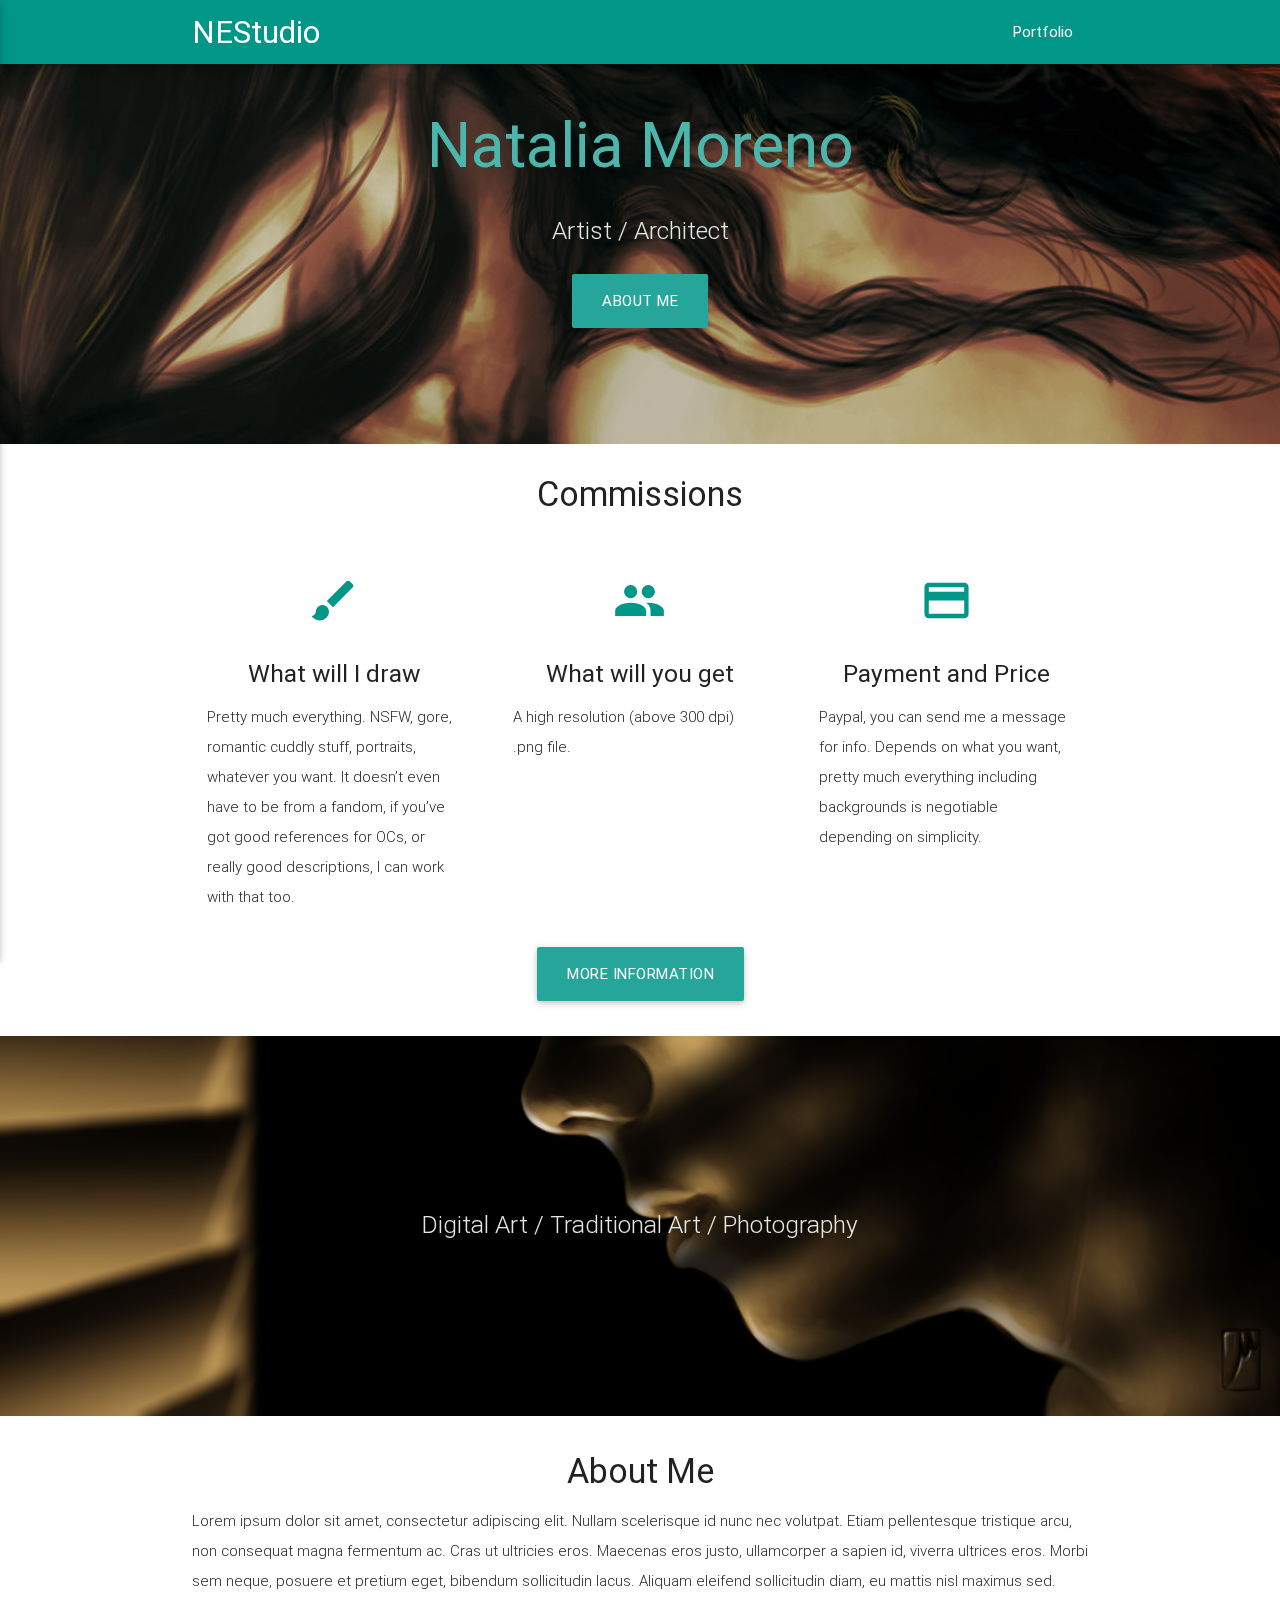
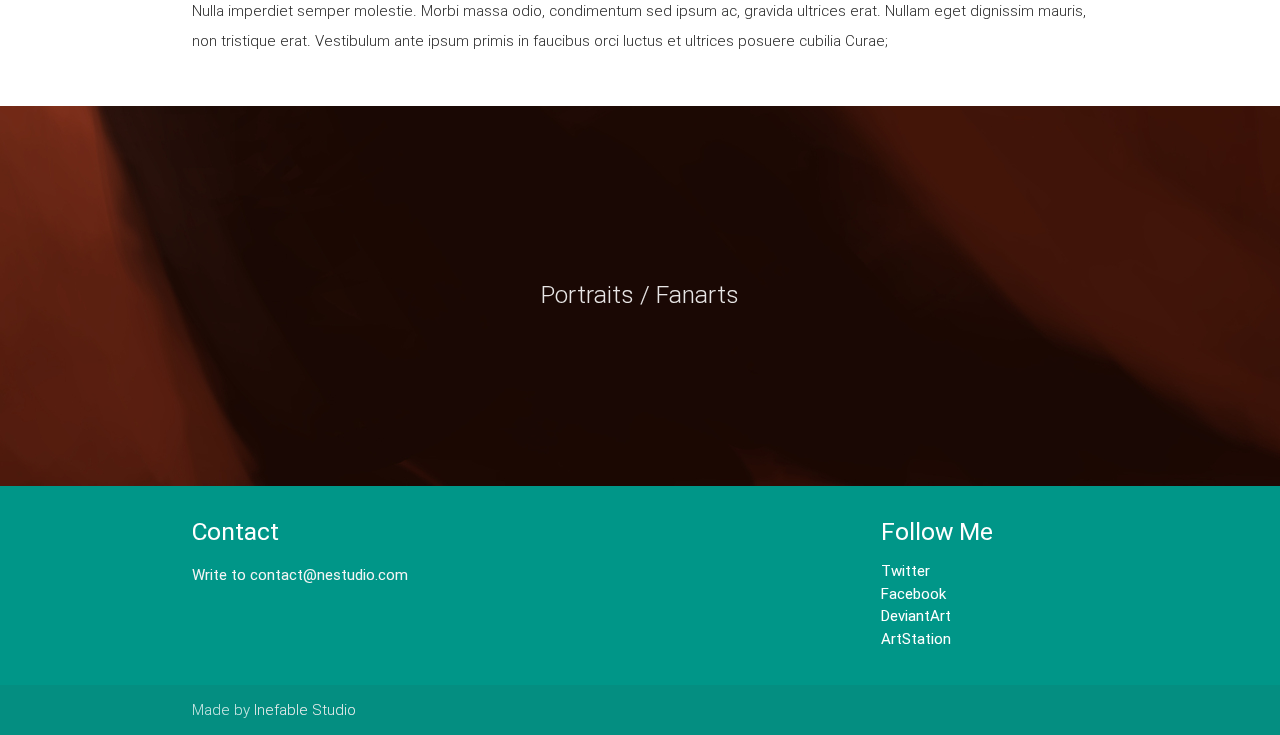
<file: index.html>
<!DOCTYPE html>
<html lang="en">
<head>
  <meta http-equiv="Content-Type" content="text/html; charset=UTF-8"/>
  <meta name="viewport" content="width=device-width, initial-scale=1, maximum-scale=1.0, user-scalable=no"/>
  <title>Natalia Moreno Portfolio - Materialize</title>

  <!-- CSS  -->
  <link href="https://fonts.googleapis.com/icon?family=Material+Icons" rel="stylesheet">
  <link href="css/materialize.css" type="text/css" rel="stylesheet" media="screen,projection"/>
  <link href="css/style.css" type="text/css" rel="stylesheet" media="screen,projection"/>
</head>
<body>
  <nav class="teal" role="navigation">
    <div class="nav-wrapper container">
      <a id="logo-container" href="#" class="brand-logo white-text">NEStudio</a>
      <ul class="right hide-on-med-and-down">
        <li><a href="#" class="white-text">Portfolio</a></li>
      </ul>

      <ul id="nav-mobile" class="side-nav">
        <li><a href="#" class="white-text">Navbar Link</a></li>
      </ul>
      <a href="#" data-activates="nav-mobile" class="button-collapse"><i class="material-icons">menu</i></a>
    </div>
  </nav>

  <div id="index-banner" class="parallax-container">
    <div class="section no-pad-bot">
      <div class="container">
        <br><br>
        <h1 class="header center teal-text text-lighten-2">Natalia Moreno</h1>
        <div class="row center">
          <h5 class="header col s12 light">Artist / Architect</h5>
        </div>
        <div class="row center">
          <a href="#about-me" id="download-button" class="btn-large waves-effect waves-light teal lighten-1">About Me</a>
        </div>
        <br><br>

      </div>
    </div>
    <div class="parallax"><img src="img/n-e-moreno-lamia2detail3.jpg" alt="Unsplashed background img 1"></div>
  </div>


  <div class="container">
    <div class="section">

      <!--   Icon Section   -->
      <div class="row">
        <div class="col s12 center">
          <h4>Commissions</h4>
        </div>
      </div>
      <div class="row">
        <div class="col s12 m4">
          <div class="icon-block">
            <h2 class="center teal-text"><i class="material-icons">brush</i></h2>
            <h5 class="center">What will I draw</h5>

            <p class="light">Pretty much everything. NSFW, gore, romantic cuddly stuff, portraits, whatever you want. It doesn’t even have to be from a fandom, if you’ve got good references for OCs, or really good descriptions, I can work with that too.</p>
          </div>
        </div>

        <div class="col s12 m4">
          <div class="icon-block">
            <h2 class="center teal-text"><i class="material-icons">group</i></h2>
            <h5 class="center">What will you get</h5>

            <p class="light">A high resolution (above 300 dpi) .png file.</p>
          </div>
        </div>

        <div class="col s12 m4">
          <div class="icon-block">
            <h2 class="center teal-text"><i class="material-icons">payment</i></h2>
            <h5 class="center">Payment and Price</h5>

            <p class="light">Paypal, you can send me a message for info.
            Depends on what you want, pretty much everything including backgrounds is negotiable depending on simplicity.</p>
          </div>
        </div>
      </div>
      <div class="row">
        <div class="col s12 center">
          <a href="" id="download-button" class="btn-large waves-effect waves-light teal lighten-1">More Information</a>
        </div>
      </div>

    </div>
  </div>


  <div class="parallax-container valign-wrapper">
    <div class="section no-pad-bot">
      <div class="container">
        <div class="row center">
          <h5 class="header col s12 light">Digital Art / Traditional Art / Photography</h5>
        </div>
      </div>
    </div>
    <div class="parallax"><img src="img/peeping_stiles_by_naryakiuxen-d8yrc1m.png" alt="Unsplashed background img 2"></div>
  </div>

  <div class="container">
    <div class="section">

      <div class="row">
        <div class="col s12 center">
          <h3><i class="mdi-content-send brown-text"></i></h3>
          <h4 id="about-me">About Me</h4>
          <p class="left-align light">Lorem ipsum dolor sit amet, consectetur adipiscing elit. Nullam scelerisque id nunc nec volutpat. Etiam pellentesque tristique arcu, non consequat magna fermentum ac. Cras ut ultricies eros. Maecenas eros justo, ullamcorper a sapien id, viverra ultrices eros. Morbi sem neque, posuere et pretium eget, bibendum sollicitudin lacus. Aliquam eleifend sollicitudin diam, eu mattis nisl maximus sed. Nulla imperdiet semper molestie. Morbi massa odio, condimentum sed ipsum ac, gravida ultrices erat. Nullam eget dignissim mauris, non tristique erat. Vestibulum ante ipsum primis in faucibus orci luctus et ultrices posuere cubilia Curae;</p>
        </div>
      </div>

    </div>
  </div>


  <div class="parallax-container valign-wrapper">
    <div class="section no-pad-bot">
      <div class="container">
        <div class="row center">
          <h5 class="header col s12 light">Portraits / Fanarts</h5>
        </div>
      </div>
    </div>
    <div class="parallax"><img src="img/Lydia.jpg" alt="Unsplashed background img 3"></div>
  </div>

  <footer class="page-footer teal">
    <div class="container">
      <div class="row">
        <div class="col l9 s12">
          <h5 class="white-text">Contact</h5>
          <p class="grey-text text-lighten-4">Write to contact@nestudio.com</p>


        </div>
        <div class="col l3 s12">
          <h5 class="white-text">Follow Me</h5>
          <ul>
            <li><a class="white-text" href="https://twitter.com/ucanhavemysoup">Twitter</a></li>
            <li><a class="white-text" href="http://facebook.com/ucanhavemysoup">Facebook</a></li>
            <li><a class="white-text" href="http://naryakiuxen.deviantart.com/">DeviantArt</a></li>
            <li><a class="white-text" href="https://www.artstation.com/artist/nemoreno">ArtStation</a></li>
          </ul>
        </div>
      </div>
    </div>
    <div class="footer-copyright">
      <div class="container">
      Made by <a class="grey-text text-lighten-3" href="http://materializecss.com">Inefable Studio</a>
      </div>
    </div>
  </footer>


  <!--  Scripts-->
  <script src="https://code.jquery.com/jquery-2.1.1.min.js"></script>
  <script src="js/materialize.js"></script>
  <script src="js/init.js"></script>
  </body>
</html>
</file>
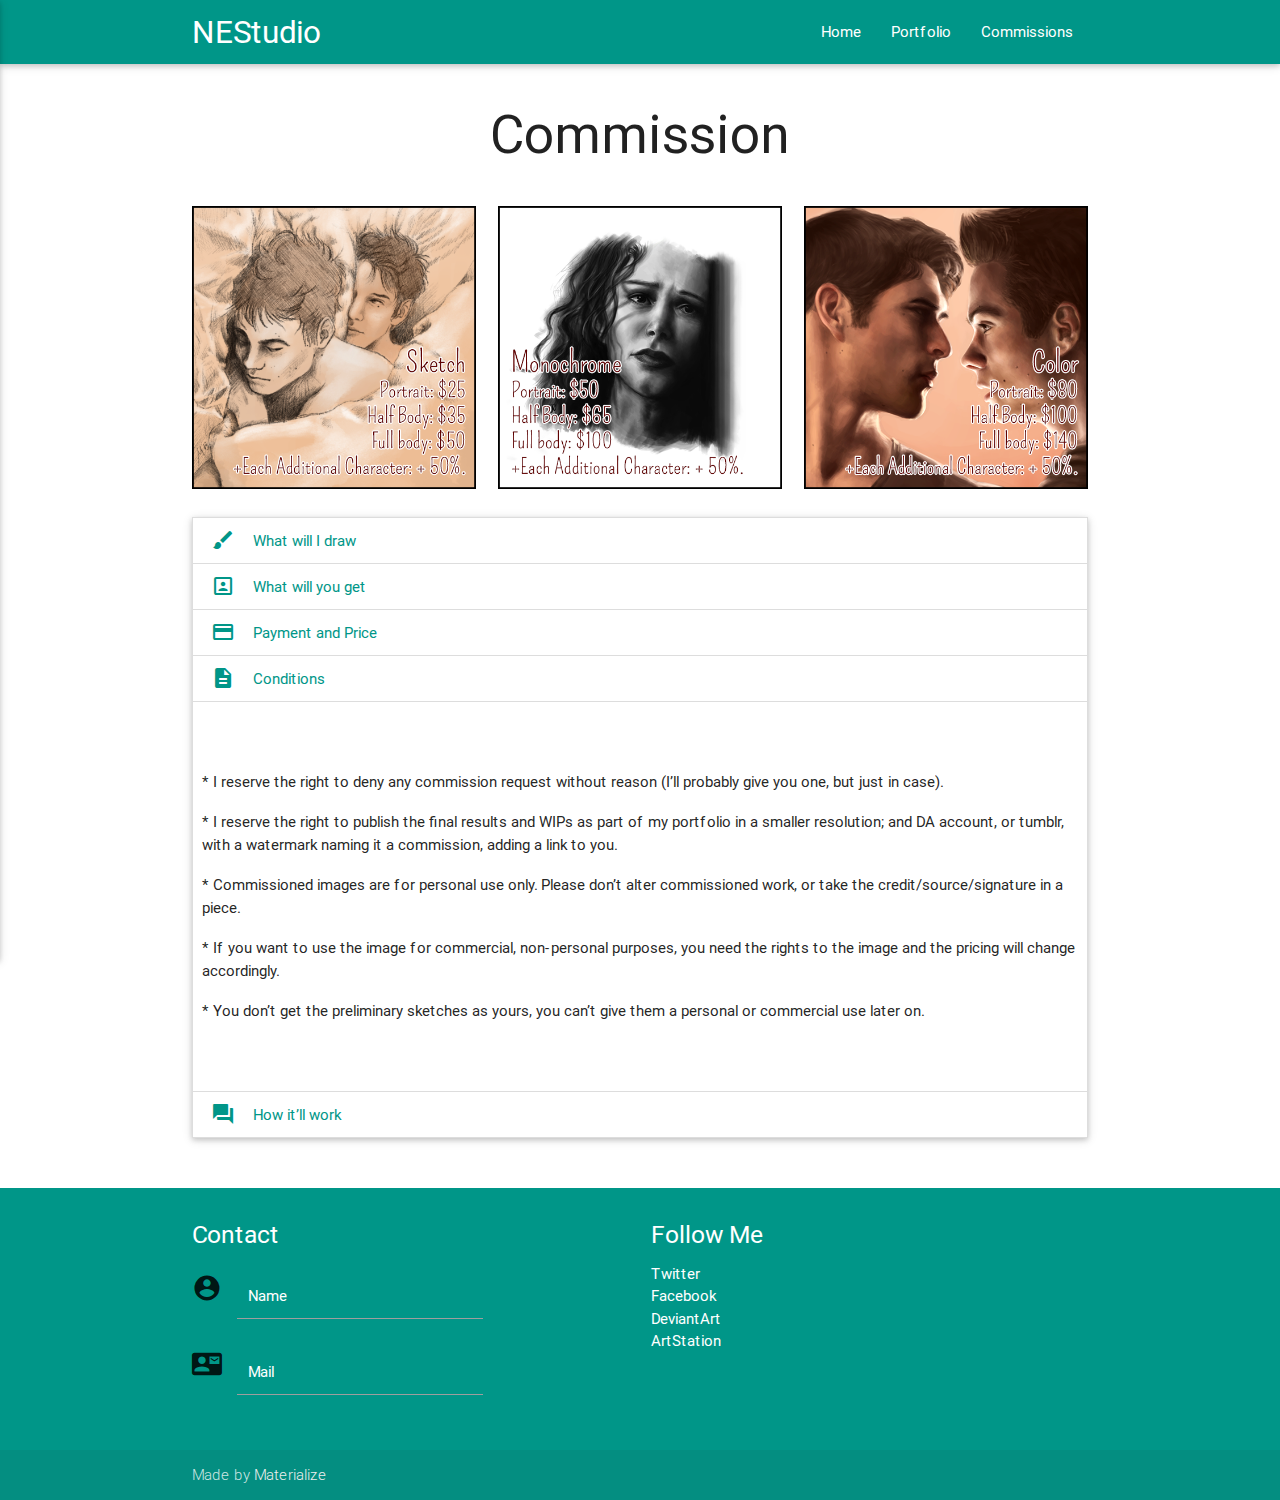
<file: information.html>
<!DOCTYPE html>
<html lang="en">
<head>
  <meta http-equiv="Content-Type" content="text/html; charset=UTF-8"/>
  <meta name="viewport" content="width=device-width, initial-scale=1, maximum-scale=1.0, user-scalable=no"/>
  <title>Natalia Moreno Portfolio - Materialize</title>

  <!-- CSS  -->
  <link href="https://fonts.googleapis.com/icon?family=Material+Icons" rel="stylesheet">

  <link href="css/materialize.css" type="text/css" rel="stylesheet" media="screen,projection"/>
  <link href="css/style.css" type="text/css" rel="stylesheet" media="screen,projection"/>

</head>
<body>
  <nav class="teal" role="navigation">
    <div class="nav-wrapper container">
      <a id="logo-container" href="index.html" class="brand-logo white-text">NEStudio</a>
      <ul class="right hide-on-med-and-down">
        <li><a href="index.html" class="white-text">Home</a></li>
        <li><a href="portfolio.html" class="white-text">Portfolio</a></li>
        <li><a href="information.html" class="white-text">Commissions</a></li>
      </ul>

      <ul id="nav-mobile" class="side-nav">
        <li><a href="index.html" class="teal-text">Home</a></li>
        <li><a href="portfolio.html" class="teal-text">Portfolio</a></li>
        <li><a href="information.html" class="teal-text">Commissions</a></li>
      </ul>
      <a href="#" data-activates="nav-mobile" class="button-collapse"><i class="material-icons">menu</i></a>
    </div>
  </nav>

  <div class="container">
    <div class="section">
      <div class="row">
        <div class="col s12 center">
          <h2>Commission</h2>
        </div>
      </div>
      <div class="row">
        <div class="col s4">
          <img class="responsive-img materialboxed" src="img/com01_by_naryakiuxen-d6xe4d0.png">
        </div>
        <div class="col s4">
          <img class="responsive-img materialboxed" src="img/com02_by_naryakiuxen-d6xe4ca.png">
        </div>
        <div class="col s4">
          <img class="responsive-img materialboxed" src="img/com03_by_naryakiuxen-d6xe4c3.png">
        </div>
      </div>
      <div class="row">
        <div class="col s12">
           <ul class="collapsible" data-collapsible="accordion">
            <li>
              <div class="collapsible-header teal-text"><i class="material-icons">brush</i>What will I draw</div>
              <div class="collapsible-body"><p>Pretty much everything. NSFW, gore, romantic cuddly stuff, portraits, whatever you want. It doesn’t even have to be from a fandom, if you’ve got good references for OCs, or really good descriptions, I can work with that too.</p></div>
            </li>
            <li>
              <div class="collapsible-header teal-text"><i class="material-icons">portrait</i>What will you get</div>
              <div class="collapsible-body"><p>A high resolution (above 300 dpi) .png file. </p></div>
            </li>
            <li>
              <div class="collapsible-header teal-text"><i class="material-icons">payment</i>Payment and Price</div>
              <div class="collapsible-body">
                <p>
                  <ul>
                    <li class="list-detail">* Paypal, you can send me a message for info.</li>
                    <li class="list-detail">* Depends on what you want, <i>pretty much everything including backgrounds is negotiable</i> <strong>depending on simplicity</strong>.</li>
                  </ul>
                </p>
              </div>
            </li>
            <li>
              <div class="collapsible-header teal-text  active"><i class="material-icons">description</i>Conditions</div>
              <div class="collapsible-body">
                <p>
                  <ul>
                    <li class="list-detail">* I reserve the right to deny any commission request without reason (I’ll probably give you one, but just in case).</li>
                    <li class="list-detail">* I reserve the right to publish the final results and WIPs as part of my portfolio in a smaller resolution; and DA account, or tumblr, with a watermark naming it a commission, adding a link to you.</li>
                    <li class="list-detail">* Commissioned images are for personal use only. Please don’t alter commissioned work, or take the credit/source/signature in a piece.</li>
                    <li class="list-detail">* If you  want to use the image for commercial, non-personal purposes, you need the rights to the image and the pricing will change accordingly.</li>
                    <li class="list-detail">* You don’t get the preliminary sketches as yours, you can’t give them a personal or commercial use later on.</li>
                  </ul>
                </p>
              </div>
            </li>
            <li>
              <div class="collapsible-header teal-text"><i class="material-icons">question_answer</i>How it’ll work</div>
              <div class="collapsible-body">
                <p>
                  <ul>
                    <li class="list-detail">* 2 payments (50% + 50%). One to get me drawing, until you get a first sketch, and one to get me drawing again the final result.</li>
                    <li class="list-detail">* We’ll be talking through e-mails. I’ll sent you a first preliminary sketch, just check out poses and general mood and ambiance, and once we’re settled on something we both like, I’ll start drawing the final piece (this is were the 2nd payment comes).</li>
                    <li class="list-detail">* If we never settle on a sketch, this is were we part ways (no 2nd payment needed) but you can’t use the sketch later on.</li>
                    <li class="list-detail">* There’ll be a list with the commission schedule and estimated time of completion set on my blog and DA account.</li>
                  </ul>
                </p>
              </div>
            </li>
          </ul>
        </div>
      </div>
    </div>
  </div>

  <footer class="page-footer teal">
      <div class="container">
        <div class="row">
          <div class="col l6 s12">
            <h5 class="white-text">Contact</h5>
            <form class="col s8">
            <div class="row">
              <div class="input-field">
                <i class="material-icons prefix">account_circle</i>
                <input id="icon_prefix" type="text" class="validate">
                <label for="icon_prefix">Name</label>
              </div>
              <div class="input-field">
                <i class="material-icons prefix">contact_mail</i>
                <input id="icon_mail" type="text" class="validate">
                <label for="icon_mail">Mail</label>
              </div>
            </div>
          </form>
          </div>

          <div class="col l3 s12">
            <h5 class="white-text">Follow Me</h5>
            <ul>
              <li><a class="white-text" href="https://twitter.com/ucanhavemysoup">Twitter</a></li>
              <li><a class="white-text" href="http://facebook.com/ucanhavemysoup">Facebook</a></li>
              <li><a class="white-text" href="http://naryakiuxen.deviantart.com/">DeviantArt</a></li>
              <li><a class="white-text" href="https://www.artstation.com/artist/nemoreno">ArtStation</a></li>
            </ul>
          </div>
        </div>
      </div>

      <div class="footer-copyright">
        <div class="container">
        Made by <a class="grey-text text-lighten-3" href="http://materializecss.com">Materialize</a>
        </div>
      </div>
  </footer>
 <!--  Scripts-->
  <script src="https://code.jquery.com/jquery-2.1.1.min.js"></script>
  <script src="js/materialize.js"></script>
  <script src="js/init.js"></script>
</body>
</html>
</file>
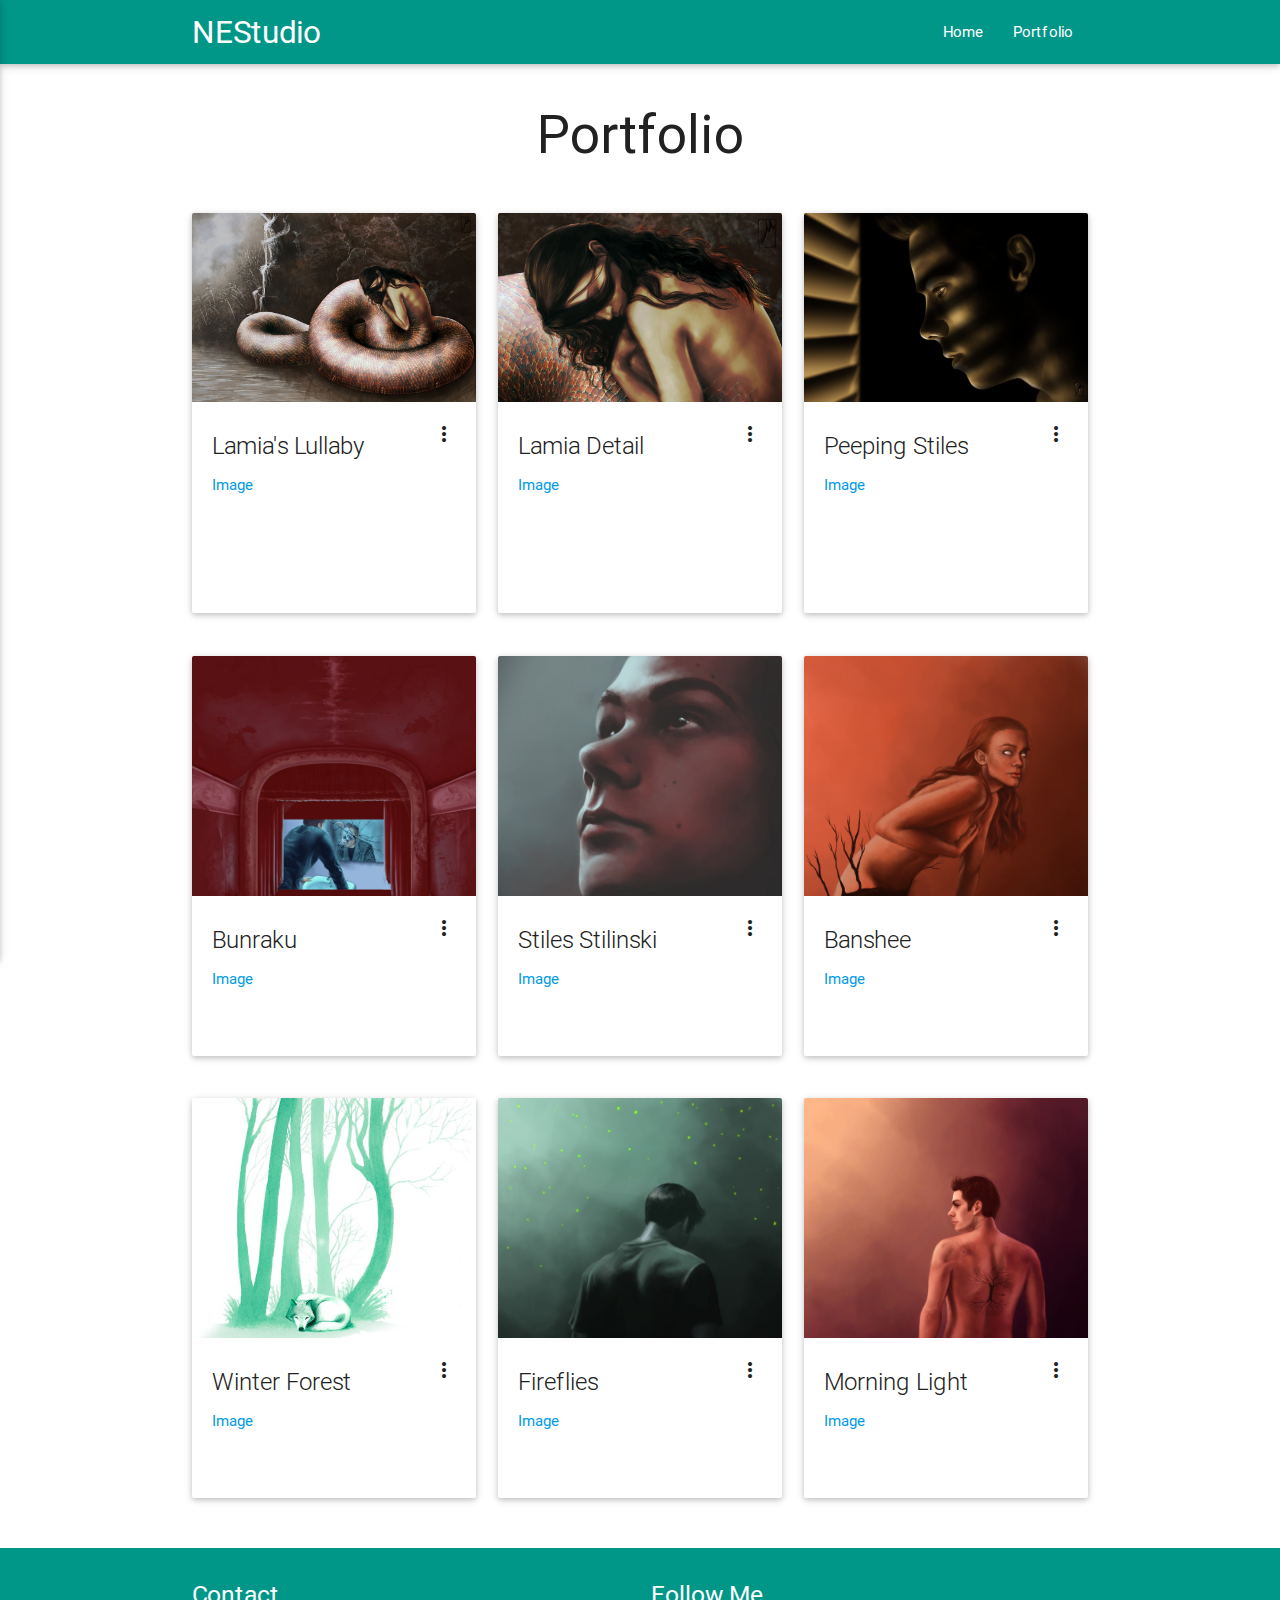
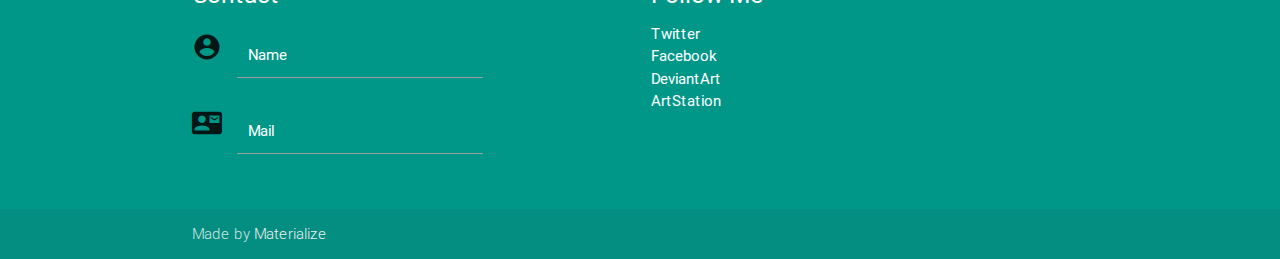
<file: portfolio.html>
<!DOCTYPE html>
<html lang="en">
<head>
  <meta http-equiv="Content-Type" content="text/html; charset=UTF-8"/>
  <meta name="viewport" content="width=device-width, initial-scale=1, maximum-scale=1.0, user-scalable=no"/>
  <title>Natalia Moreno Portfolio - Materialize</title>

  <!-- CSS  -->
  <link href="https://fonts.googleapis.com/icon?family=Material+Icons" rel="stylesheet">

  <link href="css/materialize.css" type="text/css" rel="stylesheet" media="screen,projection"/>
  <link href="css/style.css" type="text/css" rel="stylesheet" media="screen,projection"/>

</head>
<body>
  <nav class="teal" role="navigation">
    <div class="nav-wrapper container">
      <a id="logo-container" href="index.html" class="brand-logo white-text">NEStudio</a>
      <ul class="right hide-on-med-and-down">
        <li><a href="index.html" class="white-text">Home</a></li>
        <li><a href="portfolio.html" class="white-text">Portfolio</a></li>
      </ul>

      <ul id="nav-mobile" class="side-nav">
        <li><a href="index.html" class="teal-text">Home</a></li>
        <li><a href="portfolio.html" class="teal-text">Portfolio</a></li>
      </ul>
      <a href="#" data-activates="nav-mobile" class="button-collapse"><i class="material-icons">menu</i></a>
    </div>
  </nav>
  
  <div class="container">
    <div class="section">
      <div class="row">
        <div class="col s12 center">
          <h2>Portfolio</h2>
        </div>
      </div>
      <div class="row">
        <div class="col s12 m4">
          <div class="card medium">
            <div class="card-image waves-effect waves-block waves-light">
              <img class="activator" src="img/n-e-moreno-lamia2.jpg">
            </div>
            <div class="card-content">
              <span class="card-title activator grey-text text-darken-4">Lamia's Lullaby<i class="material-icons right">more_vert</i></span>
              <p><a href="https://cdn2.artstation.com/p/assets/images/images/000/473/418/large/n-e-moreno-lamia2.jpg?1423879289">Image</a></p>
            </div>
            <div class="card-reveal">
              <span class="card-title grey-text text-darken-4">Lamia's Lullaby<i class="material-icons right">close</i></span>
              <p>From the Lamia myth, in which a mother turns into a monster after her children are killed. <br>
              Model: Tasastock in DeviantArt.</p>
            </div>
          </div>    
        </div>
        <div class="col s12 m4">
          <div class="card medium">
            <div class="card-image waves-effect waves-block waves-light">
              <img class="activator" src="img/n-e-moreno-lamia2detail3.jpg">
            </div>
            <div class="card-content">
              <span class="card-title activator grey-text text-darken-4">Lamia Detail<i class="material-icons right">more_vert</i></span>
              <p><a href="https://cdn0.artstation.com/p/assets/images/images/000/473/416/large/n-e-moreno-lamia2detail3.jpg?1423879126">Image</a></p>
            </div>
            <div class="card-reveal">
              <span class="card-title grey-text text-darken-4">Lamia's Lullaby (Face Detail)<i class="material-icons right">close</i></span>
              <p>From the Lamia myth, in which a mother turns into a monster after her children are killed. <br>
              Model: Tasastock in DeviantArt.</p>
            </div>
          </div> 
        </div>
        <div class="col s12 m4">
          <div class="card medium">
            <div class="card-image waves-effect waves-block waves-light">
              <img class="activator" src="img/peeping_stiles_by_naryakiuxen-d8yrc1m.png">
            </div>
            <div class="card-content">
              <span class="card-title activator grey-text text-darken-4">Peeping Stiles<i class="material-icons right">more_vert</i></span>
              <p><a href="http://img14.deviantart.net/a70e/i/2015/176/2/5/peeping_stiles_by_naryakiuxen-d8yrc1m.png">Image</a></p>
            </div>
            <div class="card-reveal">
              <span class="card-title grey-text text-darken-4">Peeping Stiles<i class="material-icons right">close</i></span>
              <p>For the Sciles Big Bang fic "Drop a Heart, Break a Name".</p>
            </div>
          </div>  
        </div>
      </div>
      <div class="row">
        <div class="col s12 m4">
          <div class="card medium">
            <div class="card-image waves-effect waves-block waves-light">
              <img class="activator" src="img/BUNRAKU_CINE2_COMMISSION.jpg">
            </div>
            <div class="card-content">
              <span class="card-title activator grey-text text-darken-4">Bunraku<i class="material-icons right">more_vert</i></span>
              <p><a href="https://cdn3.artstation.com/p/assets/images/images/000/297/875/large/BUNRAKU_CINE2_COMMISSION.jpg?1415812819">Image</a></p>
            </div>
            <div class="card-reveal">
              <span class="card-title grey-text text-darken-4">Bunraku<i class="material-icons right">close</i></span>
              <p>Commission for the cover of Bunraku.</p>
            </div>
          </div>
        </div>
        <div class="col s12 m4">
          <div class="card medium">
            <div class="card-image waves-effect waves-block waves-light">
              <img class="activator" src="img/n-e-moreno-stiles-palette-8.jpg">
            </div>
            <div class="card-content">
              <span class="card-title activator grey-text text-darken-4">Stiles Stilinski<i class="material-icons right">more_vert</i></span>
              <p><a href="https://cdn1.artstation.com/p/assets/images/images/000/512/965/large/n-e-moreno-stiles-palette-8.jpg?1425236990">Image</a></p>
            </div>
            <div class="card-reveal">
              <span class="card-title grey-text text-darken-4">Stiles Stilinski Close up Palette<i class="material-icons right">close</i></span>
              <p>For the palette challenge on tumblr</p>
            </div>
          </div> 
        </div>
        <div class="col s12 m4">
          <div class="card medium">
            <div class="card-image waves-effect waves-block waves-light">
              <img class="activator" src="img/Lydia.jpg">
            </div>
            <div class="card-content">
              <span class="card-title activator grey-text text-darken-4">Banshee<i class="material-icons right">more_vert</i></span>
              <p><a href="https://cdn3.artstation.com/p/assets/images/images/000/044/059/large/Lydia.jpg?1398697973">Image</a></p>
            </div>
            <div class="card-reveal">
              <span class="card-title grey-text text-darken-4">Banshee<i class="material-icons right">close</i></span>
              <p>Body Reference from @GillianStock in DeviantArt</p>
            </div>
          </div>   
        </div>
      </div>
      <div class="row">
        <div class="col s12 m4">
          <div class="card medium">
            <div class="card-image waves-effect waves-block waves-light">
              <img class="activator" src="img/n-e-moreno-bosque-completo.jpg">
            </div>
            <div class="card-content">
              <span class="card-title activator grey-text text-darken-4">Winter Forest<i class="material-icons right">more_vert</i></span>
              <p><a href="https://cdn3.artstation.com/p/assets/images/images/001/181/575/large/n-e-moreno-bosque-completo.jpg?1441721715">Image</a></p>
            </div>
            <div class="card-reveal">
              <span class="card-title grey-text text-darken-4">Winter Forest<i class="material-icons right">close</i></span>
              <p>Illustration for Bosque de Invierno.</p>
            </div>
          </div>  
        </div>
        <div class="col s12 m4">
          <div class="card medium">
            <div class="card-image waves-effect waves-block waves-light">
              <img class="activator" src="img/Stiles_fireflies.jpg">
            </div>
            <div class="card-content">
              <span class="card-title activator grey-text text-darken-4">Fireflies<i class="material-icons right">more_vert</i></span>
              <p><a href="https://cdn3.artstation.com/p/assets/images/images/000/044/151/large/Stiles_fireflies.jpg?1398700875">Image</a></p>
            </div>
            <div class="card-reveal">
              <span class="card-title grey-text text-darken-4">Fireflies<i class="material-icons right">close</i></span>
              <p>Companion piece to Morning Light.</p>
            </div>
          </div> 
        </div>
        <div class="col s12 m4">
          <div class="card medium">
            <div class="card-image waves-effect waves-block waves-light">
              <img class="activator" src="img/Stiles_lichtenberg_figure_small.jpg">
            </div>
            <div class="card-content">
              <span class="card-title activator grey-text text-darken-4">Morning Light<i class="material-icons right">more_vert</i></span>
              <p><a href="https://cdn1.artstation.com/p/assets/images/images/000/044/157/large/Stiles_lichtenberg_figure_small.jpg?1398701271">Image</a></p>
            </div>
            <div class="card-reveal">
              <span class="card-title grey-text text-darken-4">Morning Light<i class="material-icons right">close</i></span>
              <p>Companion piece to Fireflies</p>
            </div>
          </div>   
        </div>
      </div>
    </div>
  </div>    

  <footer class="page-footer teal">
    <div class="container">
      <div class="row">
        <div class="col l6 s12">
          <h5 class="white-text">Contact</h5>
          <form class="col s8">
          <div class="row">
            <div class="input-field">
              <i class="material-icons prefix">account_circle</i>
              <input id="icon_prefix" type="text" class="validate">
              <label for="icon_prefix">Name</label>
            </div>
            <div class="input-field">
              <i class="material-icons prefix">contact_mail</i>
              <input id="icon_mail" type="text" class="validate">
              <label for="icon_mail">Mail</label>
            </div>
          </div>
        </form>
        </div>

        <div class="col l3 s12">
          <h5 class="white-text">Follow Me</h5>
          <ul>
            <li><a class="white-text" href="https://twitter.com/ucanhavemysoup">Twitter</a></li>
            <li><a class="white-text" href="http://facebook.com/ucanhavemysoup">Facebook</a></li>
            <li><a class="white-text" href="http://naryakiuxen.deviantart.com/">DeviantArt</a></li>
            <li><a class="white-text" href="https://www.artstation.com/artist/nemoreno">ArtStation</a></li>
          </ul>
        </div>
      </div>
    </div>

    <div class="footer-copyright">
      <div class="container">
      Made by <a class="grey-text text-lighten-3" href="http://materializecss.com">Materialize</a>
      </div>
    </div>
  </footer>


  <!--  Scripts-->
  <script src="https://code.jquery.com/jquery-2.1.1.min.js"></script>
  <script src="js/materialize.js"></script>
  <script src="js/init.js"></script>
  </body>
</html>
</file>
<file: css/style.css>
/* Custom Stylesheet */
/**
 * Use this file to override Materialize files so you can update
 * the core Materialize files in the future
 *
 * Made By MaterializeCSS.com
 */

p {
  line-height: 2rem;
}

.button-collapse {
  color: #26a69a;
}

.parallax-container {
  min-height: 380px;
  line-height: 0;
  height: auto;
  color: rgba(255,255,255,.9);
}
  .parallax-container .section {
    width: 100%;
  }

@media only screen and (max-width : 992px) {
  .parallax-container .section {
    position: absolute;
    top: 40%;
  }
  #index-banner .section {
    top: 10%;
  }
}

@media only screen and (max-width : 600px) {
  #index-banner .section {
    top: 0;
  }
}

.icon-block {
  padding: 0 15px;
}
.icon-block .material-icons {
  font-size: inherit;
}

/* label color */
   .input-field label {
     color: #fff;
   }
/* label focus color */
   .input-field input[type=text]:focus + label {
     color: #fff;
   }
/* label underline focus color */
   .input-field input[type=text]:focus {
     border-bottom: 1px solid #fff;
     box-shadow: 0 1px 0 0 #fff;
   }
/* valid color */
   .input-field input[type=text].valid {
     border-bottom: 1px solid #fff;
     box-shadow: 0 1px 0 0 #fff;
   }
/* invalid color */
   .input-field input[type=text].invalid {
     border-bottom: 1px solid #000;
     box-shadow: 0 1px 0 0 #000;
   }
/* icon prefix focus color */
   .input-field .prefix.active {
     color: #fff;
   }

.list-detail {
  list-style-position: inside;
  margin: 0 1%;
  padding: 1% 0;

}

footer.page-footer {
  margin: 0;
}
</file>
